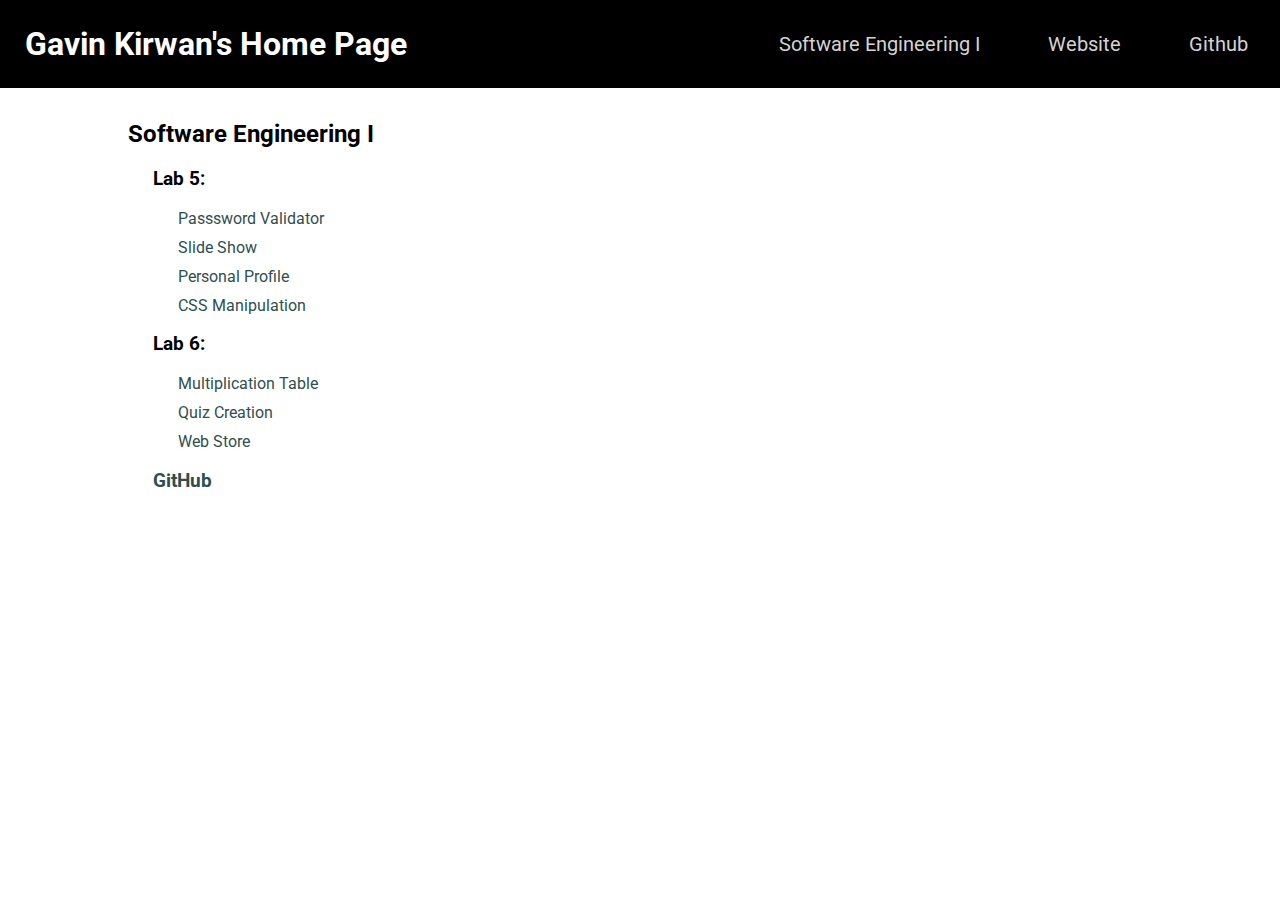
<file: index.html>
<!DOCTYPE html>
<html>
  <head>
    <title>Home Page</title>
    <link rel="stylesheet" href="stylesheet.css" />
    <link rel="preconnect" href="https://fonts.googleapis.com" />
    <link rel="preconnect" href="https://fonts.gstatic.com" crossorigin />
    <link
      href="https://fonts.googleapis.com/css2?family=Roboto:ital,wght@0,100;0,300;0,400;0,500;0,700;0,900;1,100;1,300;1,400;1,500;1,700;1,900&display=swap"
      rel="stylesheet"
    />
  </head>
  <body>
    <div id="top_bar">
      <h1 id="top_bar_text">Gavin Kirwan's Home Page</h1>
      <div class="navbar">
        <a href="#software_engineering">Software Engineering I</a>
        <a href="https://gkirwan.com/">Website</a>
        <a href="https://github.com/GKirwan43">Github</a>
      </div>
    </div>
    <div class="container">
      <div id="software_engineering">
        <h2>Software Engineering I</h2>
        <h3 class="indent">Lab 5:</h3>
        <a class="page_link" href="Lab 5/Part 1/passwordvalidator.html">
          Passsword Validator
        </a>
        <a class="page_link" href="Lab 5/Part 2/slideshow.html">Slide Show</a>
        <a class="page_link" href="Lab 5/Part 3/personalprofile.html">
          Personal Profile
        </a>
        <a class="page_link" href="Lab 5/Part 4/cssmanipulation.html">
          CSS Manipulation
        </a>
        <h3 class="indent">Lab 6:</h3>
        <a class="page_link" href="Lab 6/Part 1/multiplicationTable.php">
          Multiplication Table
        </a>
        <a class="page_link" href="Lab 6/Part 2/quiz.html">Quiz Creation</a>
        <a class="page_link" href="Lab 6/Part 3/customerFrontend.html">Web Store</a>
        <h3 class="indent">
          <a href="https://github.com/GKirwan43/Software-Engineering-I"
            >GitHub</a
          >
        </h3>
      </div>
    </div>
  </body>
</html>
</file>
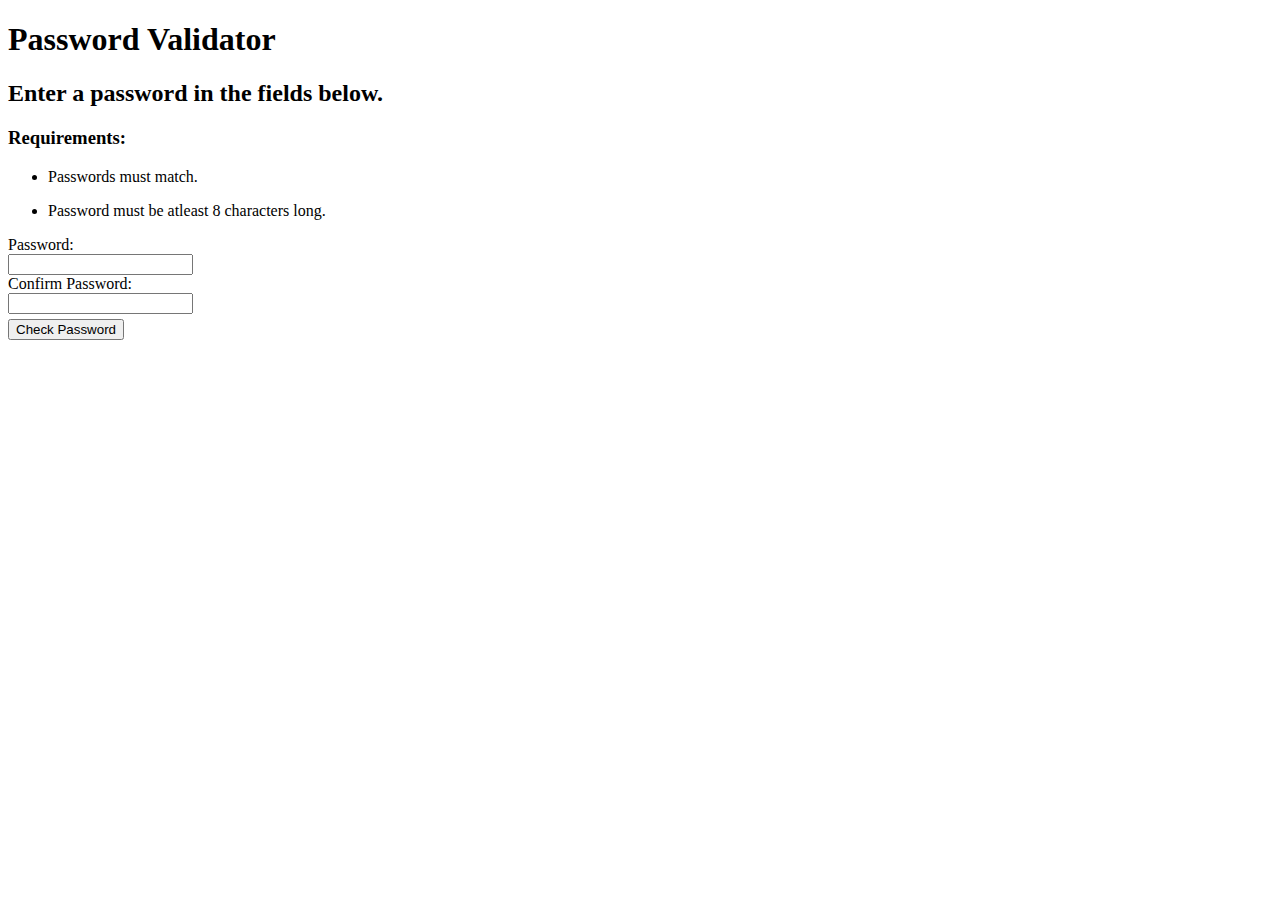
<file: Lab 5/Part 1/passwordvalidator.html>
<!DOCTYPE html>
<html>
    <head>
        <script>
            function checkPassword() {
                const statusText = document.getElementById("statusText")
                statusText.innerHTML = ''

                let password = document.forms["passwordValidator"]["password"].value
                let confirmPassword = document.forms["passwordValidator"]["confirmPassword"].value

                if (password != confirmPassword) {
                    const paragraph = document.createElement("p")
                    const text = document.createTextNode("Passwords do not match")
                    paragraph.appendChild(text)
                    statusText.appendChild(paragraph)
                    statusText.style.color = "red"
                }
                if (password.length < 8) {
                    const paragraph = document.createElement("p");
                    const text = document.createTextNode("Password is less than 8 characters.");
                    paragraph.appendChild(text)
                    statusText.appendChild(paragraph)
                    statusText.style.color = "red"
                }
                if (password == confirmPassword && password.length >= 8) {
                    const paragraph = document.createElement("p");
                    const text = document.createTextNode("Password matches.");
                    paragraph.appendChild(text)
                    statusText.appendChild(paragraph)
                    statusText.style.color = "green"
                }

                return false
            }
        </script>
    </head>
    <body>
        <h1>Password Validator</h1>
        <h2>Enter a password in the fields below.</h2>

        <h3>Requirements:</h3>
        <ul>
            <li><p>Passwords must match.</p></li>
            <li><p>Password must be atleast 8 characters long.</p></li>
        </ul>

        <form name="passwordValidator" onsubmit="return checkPassword()">
            <label>Password:</label><br>
            <input type="password" name="password" required min=8><br>
            <label>Confirm Password:</label><br>
            <input type="password" name="confirmPassword" required><br>
            <input style="margin-top:5px;" type="submit" value="Check Password">
        </form>

        <div id="statusText"></div>
    </body>
</html>
</file>
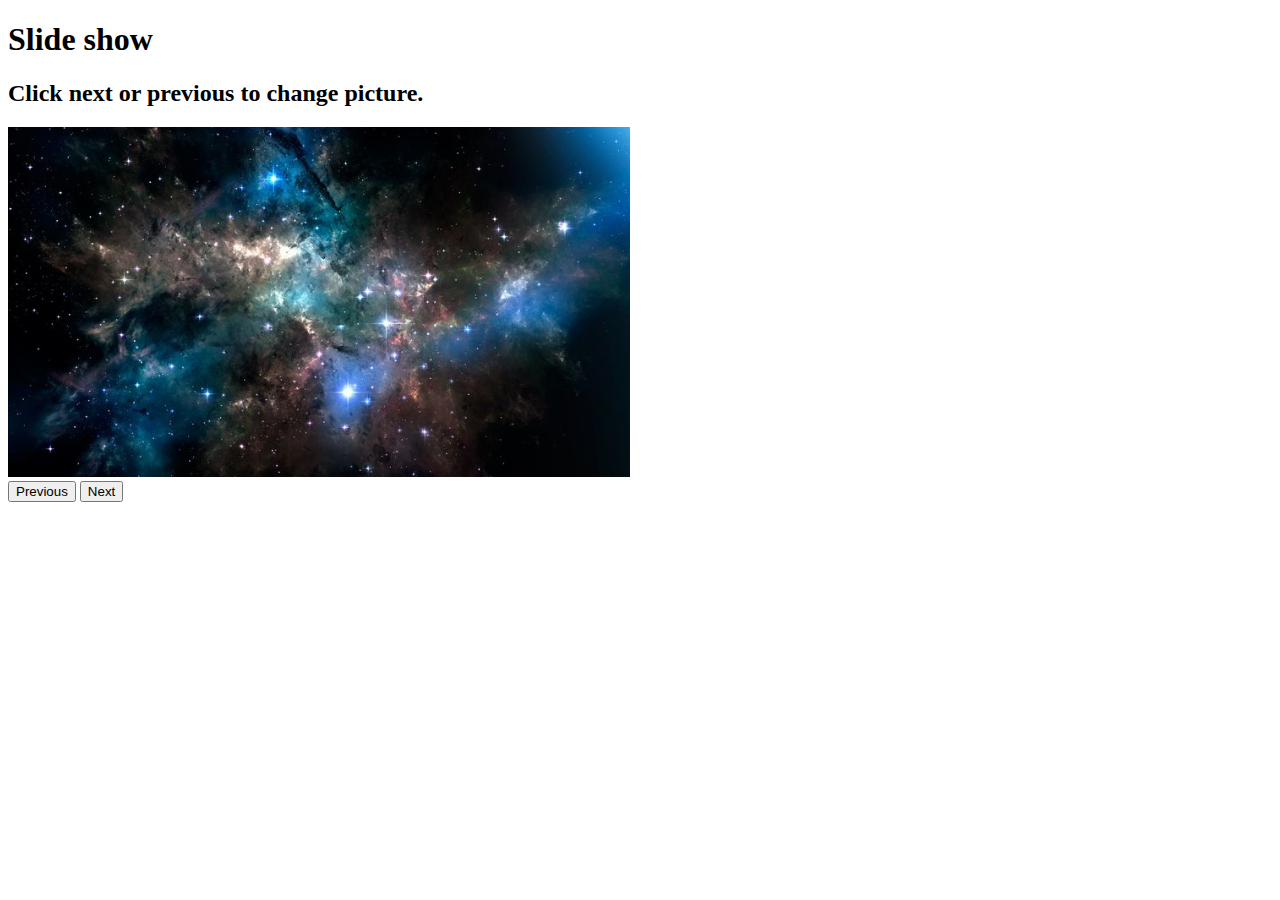
<file: Lab 5/Part 2/slideshow.html>
<!DOCTYPE html>
<html>
    <head>
        <script>
            let currentPicture = 1

            function previous() {
                currentPicture--
                if (currentPicture < 1) {
                    currentPicture = 5
                }

                document.getElementById("slideshow").src = "Images/" + currentPicture + ".jpg"
            }

            function next() {
                currentPicture++
                if (currentPicture > 5) {
                    currentPicture = 1
                }
                
                document.getElementById("slideshow").src = "Images/" + currentPicture + ".jpg"
            }
        </script>
    </head>
    <body>
        <h1>Slide show</h1>
        <h2>Click next or previous to change picture.</h2>

        <img id="slideshow" src="Images/1.jpg" height="350px" alt="Slideshow"><br>

        <button onclick="previous()">Previous</button>
        <button onclick="next()">Next</button>
    </body>
</html>
</file>
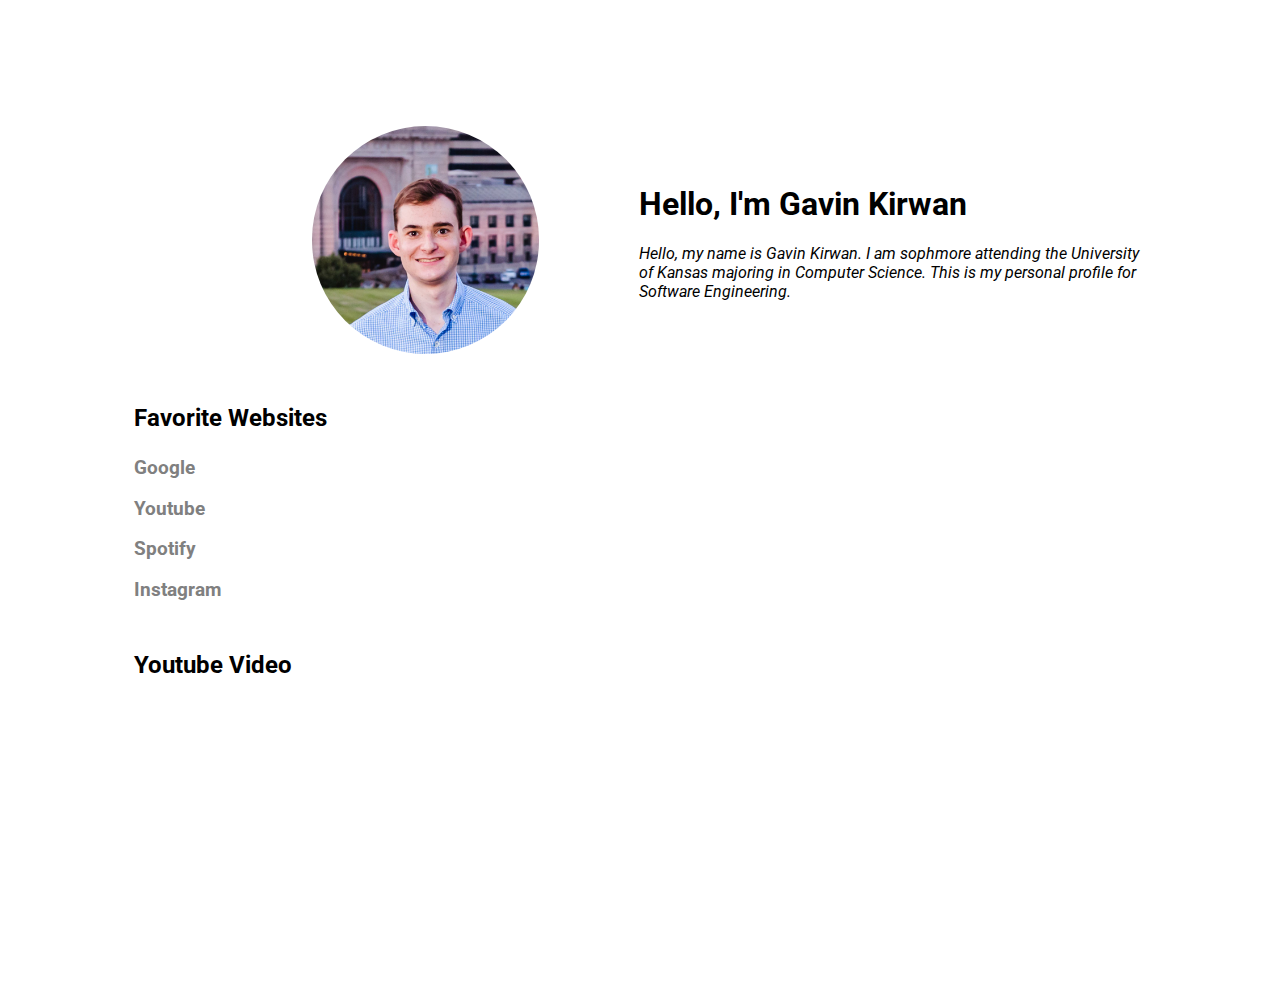
<file: Lab 5/Part 3/personalprofile.html>
<!DOCTYPE html>
<html>
  <head>
    <title>Personal Profile</title>
    <link rel="stylesheet" href="stylesheet.css" />
    <link rel="preconnect" href="https://fonts.googleapis.com" />
    <link rel="preconnect" href="https://fonts.gstatic.com" crossorigin />
    <link
      href="https://fonts.googleapis.com/css2?family=Roboto:ital,wght@0,100;0,300;0,400;0,500;0,700;0,900;1,100;1,300;1,400;1,500;1,700;1,900&display=swap"
      rel="stylesheet"
    />
  </head>
  <body>
    <div class="container">
      <div id="intro">
        <div class="half_container">
          <img
            id="intro_profile_pictuce"
            src="images/profilepicture.jpg"
            alt="Picture of me"
          />
        </div>
        <div class="half_container">
          <div id="intro_text">
            <h1>Hello, I'm Gavin Kirwan</h1>
            <p>
              <em>
                Hello, my name is Gavin Kirwan. I am sophmore attending the
                University of Kansas majoring in Computer Science. This is my
                personal profile for Software Engineering.
              </em>
            </p>
          </div>
        </div>
      </div>
      <div id="favorite_websites">
        <h2>Favorite Websites</h2>
        <h3><a href="https://google.com">Google</a></h3>
        <h3><a href="https://youtube.com">Youtube</a></h3>
        <h3><a href="https://spotify.com">Spotify</a></h3>
        <h3><a href="https://instagram.com">Instagram</a></h3>
      </div>
      <div id="youtube_video">
        <h2>Youtube Video</h2>
        <div class="center">
          <iframe
            id="youtube_video_iframe"
            src="https://www.youtube.com/embed/j5Sl6vx_l1s"
            title="YouTube video player"
            frameborder="0"
            allow="accelerometer; autoplay; clipboard-write; encrypted-media; gyroscope; picture-in-picture"
            allowfullscreen
          ></iframe>
        </div>
      </div>
    </div>
  </body>
</html>
</file>
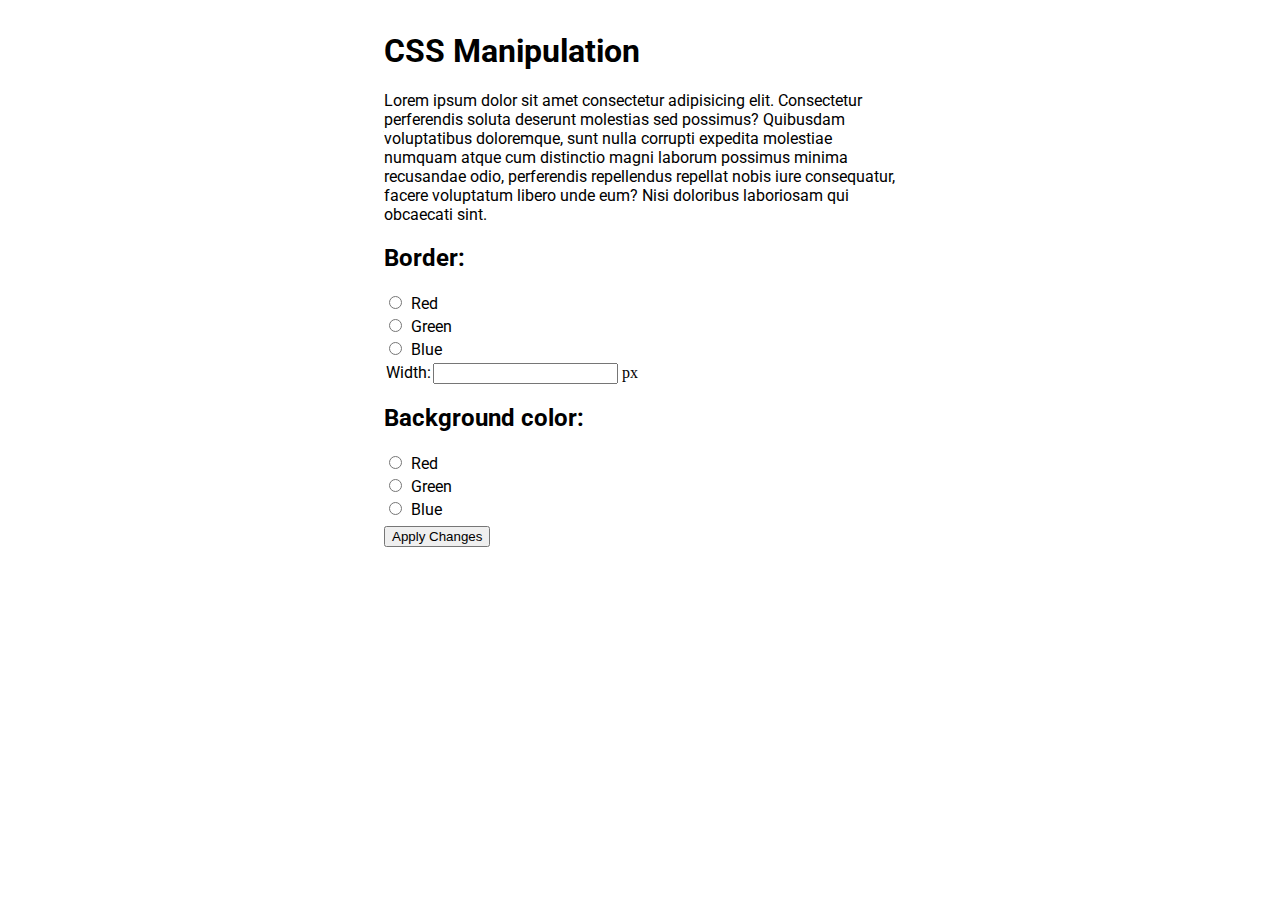
<file: Lab 5/Part 4/cssmanipulation.html>
<!DOCTYPE html>
<html>
  <head>
    <title>CSS Manipulation</title>
    <link rel="stylesheet" href="stylesheet.css" />
    <link rel="preconnect" href="https://fonts.googleapis.com" />
    <link rel="preconnect" href="https://fonts.gstatic.com" crossorigin />
    <link
      href="https://fonts.googleapis.com/css2?family=Roboto:ital,wght@0,100;0,300;0,400;0,500;0,700;0,900;1,100;1,300;1,400;1,500;1,700;1,900&display=swap"
      rel="stylesheet"
    />
    <script>
      function updateText() {
        let border_color = document.forms["css_changes"]["border_color"].value
        let border_width = document.forms["css_changes"]["border_width"].value
        let background_color = document.forms["css_changes"]["background_color"].value

        document.getElementById("body").style.borderColor = border_color
        document.getElementById("body").style.borderWidth = border_width + "px"
        document.getElementById("body").style.backgroundColor = background_color

        console.log(border_width)

        return false
      }
    </script>
  </head>
  <body id="body">
    <div class="container">
      <div class="center">
        <h1>CSS Manipulation</h1>
        <div id="text">
          <p>
            Lorem ipsum dolor sit amet consectetur adipisicing elit. Consectetur
            perferendis soluta deserunt molestias sed possimus? Quibusdam
            voluptatibus doloremque, sunt nulla corrupti expedita molestiae
            numquam atque cum distinctio magni laborum possimus minima recusandae
            odio, perferendis repellendus repellat nobis iure consequatur, facere
            voluptatum libero unde eum? Nisi doloribus laboriosam qui obcaecati
            sint.
          </p>
        </div>
        <form name="css_changes" onsubmit="return updateText()">
          <h2>Border:</h2>
          <input type="radio" name="border_color" id="border_red" value="red" />
          <label for="border_red">Red</label><br />
          <input
            type="radio"
            name="border_color"
            id="border_green"
            value="green"
          />
          <label for="border_green">Green</label><br />
          <input
            type="radio"
            name="border_color"
            id="border_blue"
            value="blue"
          />
          <label for="border_blue">Blue</label><br />
          <label>Width:</label><input type="number" name="border_width" required/><label></label>px</label><br />
          <h2>Background color:</h2>
          <input type="radio" name="background_color" id="background_red" value="red" />
          <label for="background_red">Red</label><br />
          <input
            type="radio"
            name="background_color"
            id="background_green"
            value="green"
          />
          <label for="background_green">Green</label><br />
          <input
            type="radio"
            name="background_color"
            id="background_blue"
            value="blue"
          />
          <label for="background_blue">Blue</label><br />
          <input style="margin-top:5px;" type="submit" value="Apply Changes">
        </form>
      </div>
    </div>
  </body>
</html>
</file>
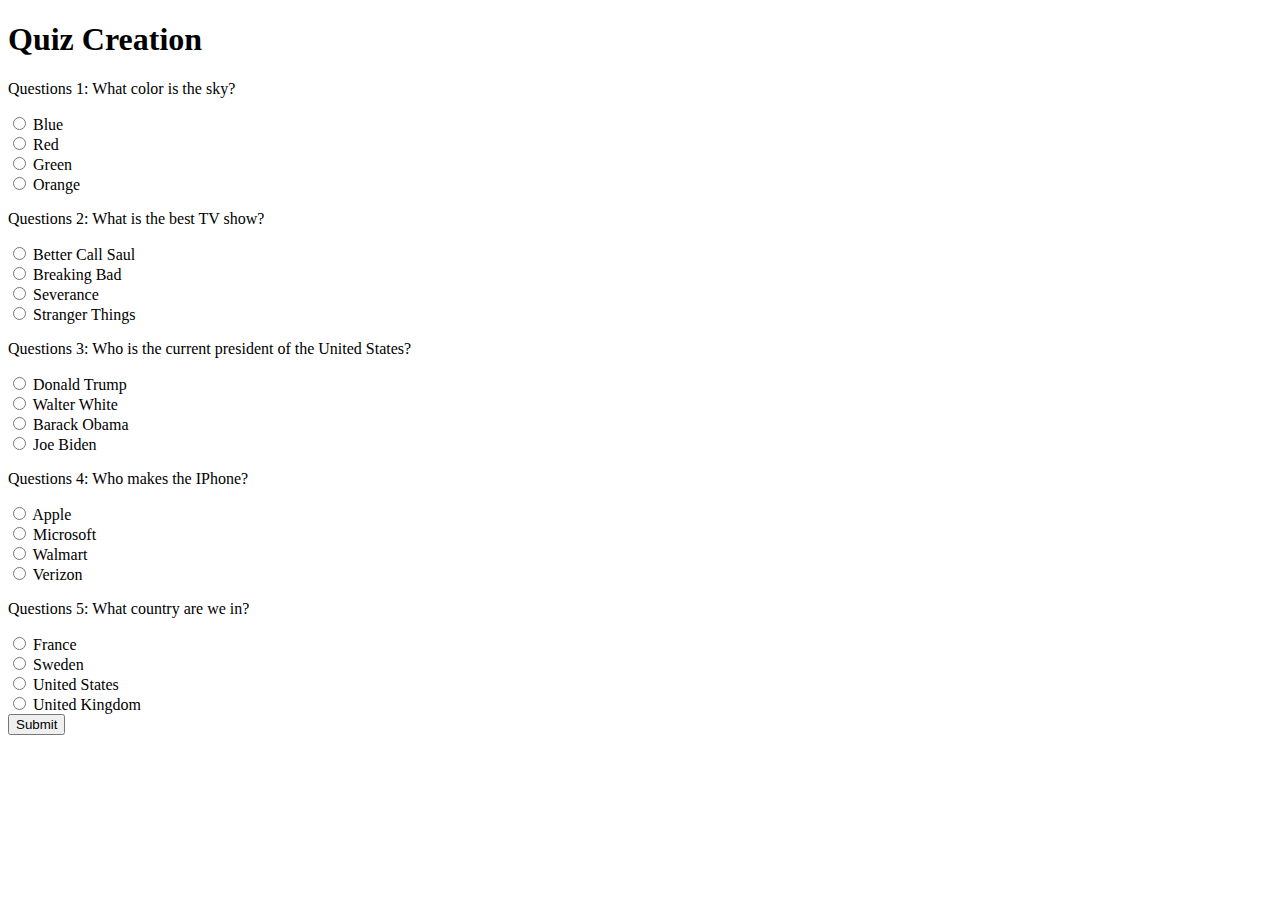
<file: Lab 6/Part 2/quiz.html>
<!DOCTYPE html>
<html>
  <head>
    <title>Quiz Creation</title>
  </head>
  <body>
    <h1>Quiz Creation</h1>
    <form action="quiz.php" method="post">
      <p>Questions 1: What color is the sky?</p>
      <input type="radio" id="q1_op1" name="question1" value="Blue" required>
      <label for="q1_op1">Blue</label><br>
      <input type="radio" id="q1_op2" name="question1" value="Red" required>
      <label for="q1_op2">Red</label><br>
      <input type="radio" id="q1_op3" name="question1" value="Green" required>
      <label for="q1_op3">Green</label><br>
      <input type="radio" id="q1_op4" name="question1" value="Orange" required>
      <label for="q1_op4">Orange</label><br>

      <p>Questions 2: What is the best TV show?</p>
      <input type="radio" id="q2_op1" name="question2" value="Better Call Saul" required>
      <label for="q2_op1">Better Call Saul</label><br>
      <input type="radio" id="q2_op2" name="question2" value="Breaking Bad" required>
      <label for="q2_op2">Breaking Bad</label><br>
      <input type="radio" id="q2_op3" name="question2" value="Severance" required>
      <label for="q2_op3">Severance</label><br>
      <input type="radio" id="q2_op4" name="question2" value="Stranger Things" required>
      <label for="q2_op4">Stranger Things</label><br>

      <p>Questions 3: Who is the current president of the United States?</p>
      <input type="radio" id="q3_op1" name="question3" value="Donald Trump" required>
      <label for="q3_op1">Donald Trump</label><br>
      <input type="radio" id="q3_op2" name="question3" value="Walter White" required>
      <label for="q3_op2">Walter White</label><br>
      <input type="radio" id="q3_op3" name="question3" value="Barack Obama" required>
      <label for="q3_op3">Barack Obama</label><br>
      <input type="radio" id="q3_op4" name="question3" value="Joe Biden" required>
      <label for="q3_op4">Joe Biden</label><br>

      <p>Questions 4: Who makes the IPhone?</p>
      <input type="radio" id="q4_op1" name="question4" value="Apple" required>
      <label for="q4_op1">Apple</label><br>
      <input type="radio" id="q4_op2" name="question4" value="Microsoft" required>
      <label for="q4_op2">Microsoft</label><br>
      <input type="radio" id="q4_op3" name="question4" value="Walmart" required>
      <label for="q4_op3">Walmart</label><br>
      <input type="radio" id="q4_op4" name="question4" value="Verizon" required>
      <label for="q4_op4">Verizon</label><br>

      <p>Questions 5: What country are we in?</p>
      <input type="radio" id="q5_op1" name="question5" value="France" required>
      <label for="q5_op1">France</label><br>
      <input type="radio" id="q5_op2" name="question5" value="Sweden" required>
      <label for="q5_op2">Sweden</label><br>
      <input type="radio" id="q5_op3" name="question5" value="United States" required>
      <label for="q5_op3">United States</label><br>
      <input type="radio" id="q5_op4" name="question5" value="United Kingdom" required>
      <label for="q5_op4">United Kingdom</label><br>

      <input type="submit" value="Submit">
    </form>
  </body>
</html>
</file>
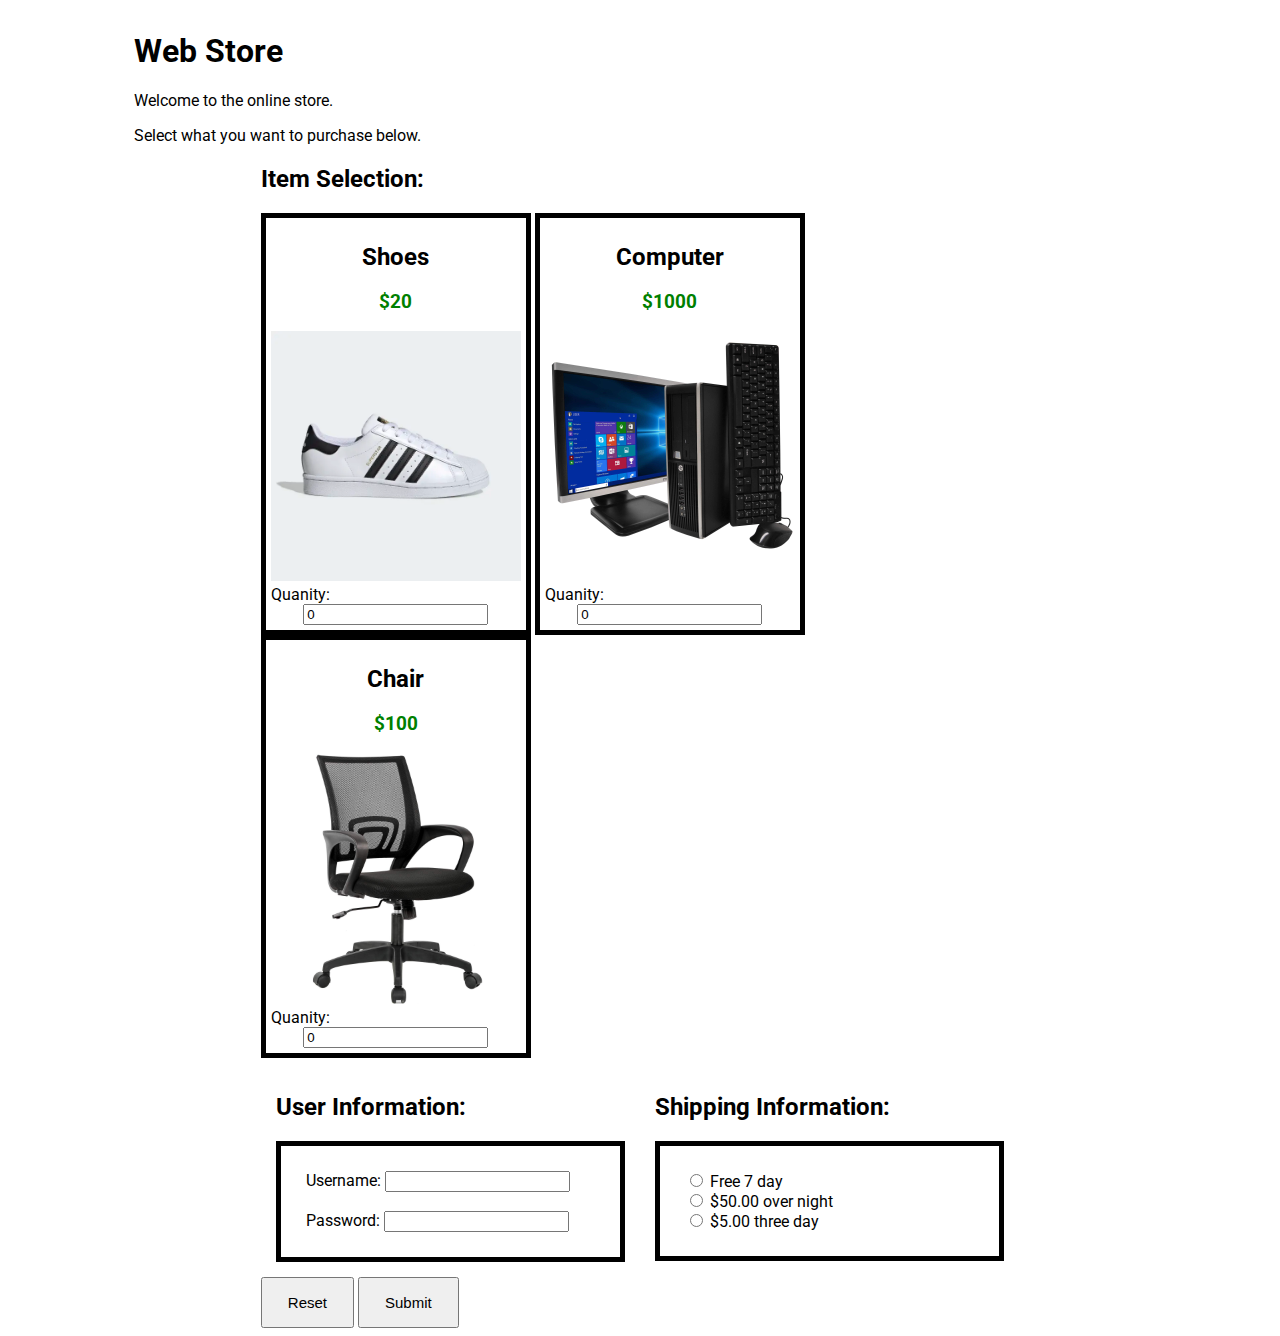
<file: Lab 6/Part 3/customerFrontend.html>
<!DOCTYPE html>
<html>
  <head>
    <title>Web Store</title>
    <link rel="stylesheet" href="styles.css" />
    <script src="formChecker.js"></script>
    <link rel="preconnect" href="https://fonts.googleapis.com" />
    <link rel="preconnect" href="https://fonts.gstatic.com" crossorigin />
    <link
      href="https://fonts.googleapis.com/css2?family=Roboto:ital,wght@0,100;0,300;0,400;0,500;0,700;0,900;1,100;1,300;1,400;1,500;1,700;1,900&display=swap"
      rel="stylesheet"
    />
  </head>
  <body>
    <div class="container">
        <h1>Web Store</h1>
        <div style="width:500px">
            <p>Welcome to the online store.</p>
            <p>Select what you want to purchase below.</p>
        </div>
        <div class="center">
            <form name="shoppingForm" action="customerBackend.php" onsubmit="return checkForm()" method="post">
                <div id="item_selection">
                    <h2>Item Selection:</h2>
                    <div class="item">
                        <h2>Shoes</h2>
                        <h3 class="price">$20</h3>
                        <img src="images/shoes.webp" alt="Shoes"><br>
                        <label for="shoes_quanity">Quanity:</label>
                        <input class="quanity" id="shoes_quanity" name="shoes_quanity" type="number" value="0" min="0">
                    </div>
                    <div class="item">
                        <h2>Computer</h2>
                        <h3 class="price">$1000</h3>
                        <img src="images/computer.jpg" alt="Computer"><br>
                        <label for="computer_quanity">Quanity:</label>
                        <input class="quanity" id="computer_quanity" name="computer_quanity" type="number" value="0" min="0">
                    </div>
                    <div class="item">
                        <h2>Chair</h2>
                        <h3 class="price">$100</h3>
                        <img src="images/chair.jpg" alt="Chair"><br>
                        <label for="chair_quanity">Quanity:</label>
                        <input class="quanity" id="chair_quanity" name="chair_quanity" type="number" value="0" min="0">
                    </div>
                </div>
                <div style="display:flex;">
                    <div id="user_information">
                        <h2>User Information:</h2>
                        <div class="border">
                            <label for="username">Username:</label>
                            <input type="text" id="username" name="username"><br><br>
                            <label for="password">Password:</label>
                            <input type="password" id="password" name="password"><br>
                        </div>
                    </div>
                    <div id="shipping_information">
                        <h2>Shipping Information:</h2>
                        <div class="border">
                            <input type="radio" id="shipping1" name="shipping" value="Free 7 day">
                            <label for="shipping1">Free 7 day</label><br>
                            <input type="radio" id="shipping2" name="shipping" value="$50.00 over night">
                            <label for="shipping2">$50.00 over night</label><br>
                            <input type="radio" id="shipping3" name="shipping" value="$5.00 three day">
                            <label for="shipping3">$5.00 three day</label>
                        </div>
                    </div>
                </div>
                <div id="errors"></div>
                <div id="buttons">
                    <input type="reset" value="Reset" onclick="removeErrors()">
                    <input type="submit" value="Submit">
                </div>
            </form>
        </div>
    </div>
  </body>
</html>
</file>
<file: stylesheet.css>
body{
    margin:0;
    padding:0;
    border-style: solid;
    border-width: 0px;
}

h1 {
    margin:0;
}

h1, h2, h3, p, a, label {
    font-family: 'Roboto', sans-serif;
}

a {
    color:darkslategray;
    text-decoration:none;
}

label {
    display:inline-block;
    margin:2px;
}

.container {
    margin-top:2.5%;
    margin-left:10%;
    margin-right:10%;
}

.indent {
    margin-left:25px;
}

.page_link {
    display:block;
    margin-top:10px;
    margin-bottom:10px;
    margin-left:50px;
}

.navbar {
    float:right;
    position: relative;
}

.navbar a {
    display:inline-block;
    font-size:20px;
    padding:32px;
    color:lightgray;
}

.navbar a:hover {
    color:white;
    background-color:gray;
}


.center {
    margin:auto;
    width:50%;
}

#top_bar {
    background-color:black;
    color:white;
    overflow:hidden;
}

#top_bar_text{
    display:inline-block;
    margin:25px;
}
</file>
<file: Lab 5/Part 3/stylesheet.css>
h1, h2, p, a {
    font-family: 'Roboto', sans-serif;
}

a {
    color:grey;
    text-decoration:none;
}

h2 {
    margin-top:50px;
    margin-bottom:25px;
}

.container {
    margin-top:10%;
    margin-left:10%;
    margin-right:10%;
}

.center {
    margin:auto;
    width:50%;
}

#intro {
    display:flex;
    align-items: center;
}

#intro_text {
    display:block;
    float:left;
    margin-left:50px;
    width:500px;
}

#intro_profile_pictuce {
    display:block;
    float:right;
    margin-right:50px;
    border-radius:50%;
    width:50%;
}

#youtube_video {

}

#youtube_video_iframe {
    width:100%;
    height:22.5vw;
}

#favorite_websites {
    margin-top:50px;
}

.half_container {
    display:block;
    float:left;
    width:45%;
}
</file>
<file: Lab 5/Part 4/stylesheet.css>
body{
    margin:0;
    padding:0;
    border-style: solid;
    border-width: 0px;
}

h1, h2, p, a, label {
    font-family: 'Roboto', sans-serif;
}

a {
    color:grey;
    text-decoration:none;
}

label {
    display:inline-block;
    margin:2px;
}

.container {
    margin-top:2.5%;
    margin-left:10%;
    margin-right:10%;
}

.center {
    margin:auto;
    width:50%;
}
</file>
<file: Lab 6/Part 3/styles.css>
body {
    font-family: 'Roboto', sans-serif;
}

table {
    border:1px solid black;
}

th {
    padding: 5px !important;
    border:1px solid black;
}

.container {
    margin-top:2.5%;
    margin-left:10%;
    margin-right:10%;
}

.center {
    margin:auto;
    width:75%;
}

.item {
    display:inline-block;
    border-style: solid;
    border-width: 5px;
    padding:5px;
}

.border {
   border-style: solid;
   border-width: 5px;
   padding:25px; 
}

.item h2, .item h3 {
    text-align: center;
}

.item img {
    width:250px;
    margin:auto;
}

.item input {
    display:block;
    margin:auto;
}

input[type="button"], input[type="submit"], input[type="reset"] {
    padding: 15px 25px 15px 25px;
    font-size:15px;
    cursor: pointer;
}

.add_to_cart_button {
    background-color:#03fc07;
}

.add_to_cart_button:hover {
    background-color:greenyellow;
}

.remove_from_cart_button {
    background-color:red;
}

.remove_from_cart_button:hover {
    background-color:#a83432;
}

.price {
    color:green;
}

#user_information {
    float:left;
    padding:15px;
    width:375px;
}

#shipping_information {
    float:left;
    padding:15px;
    width:375px;
}

#buttons {
    margin:auto;
}
</file>
